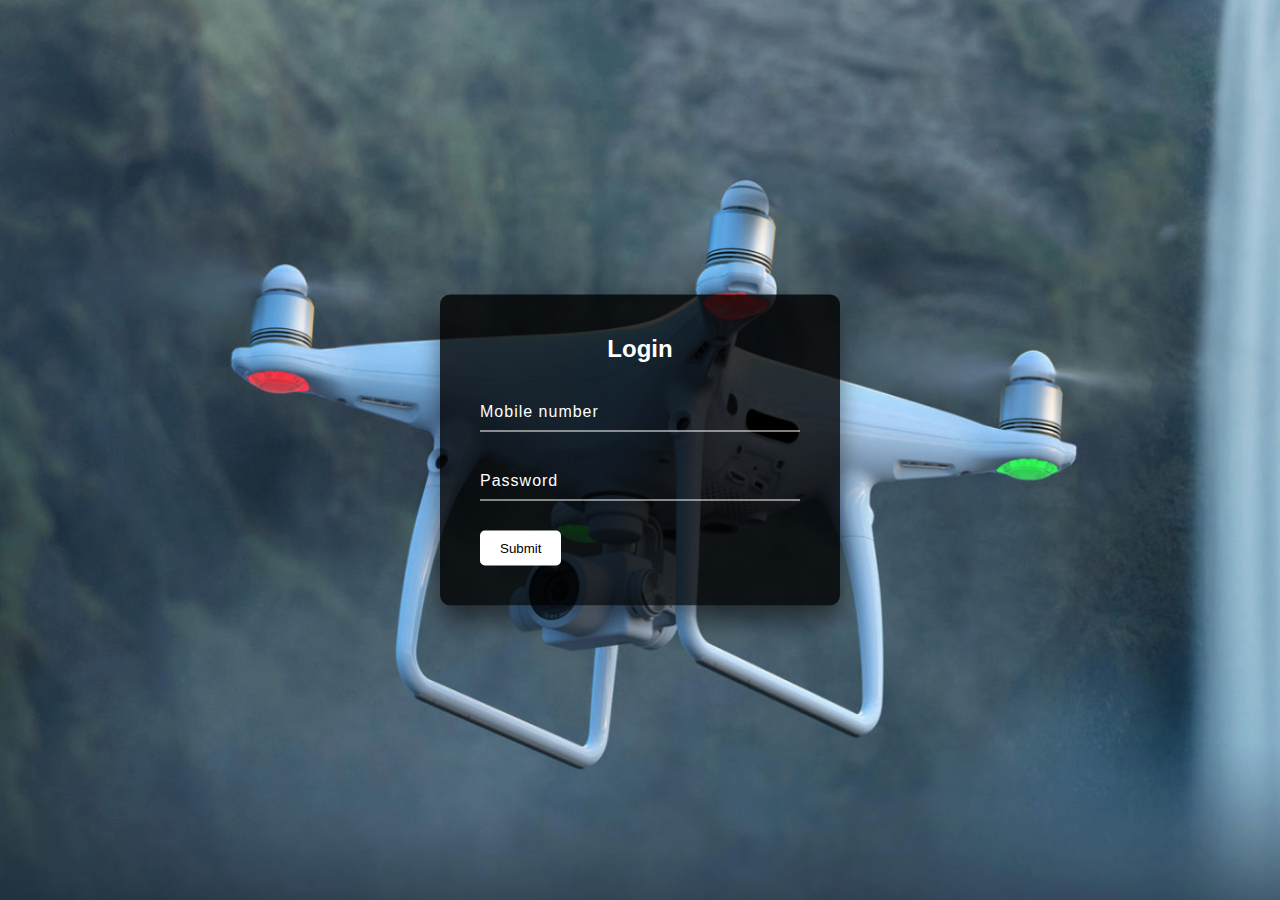
<file: Customer_Login.html>
<!DOCTYPE html>
<html>
	<head>
		<meta charset="UTF-8">
		<title>Book-Log in</title>
		<link rel="stylesheet" href="./assets/css/Customer_Login.css">
	</head>
	<body>
 
			<div class="login-box">
			<h2>Login</h2>
			<form action="./assets/database/Customer_Login.php" method="post">
				<div class="login-field">
					<input type="text" number="" maxlength="10" required="" name="mobile"/>
					<label>Mobile number</label>
				</div>
				<div class="login-field">
					<input type="password" name="password" pattern="^(?=.*\d)(?=.*[a-z])(?=.*[A-Z])(?=.*[@#$%^&+=!]).{8,}$" required ="" />
                    
					<label >Password</label>
				</div>
				<button type="submit">Submit</button>
			</form>
		</div>	 
	</body>
</html>
</file>
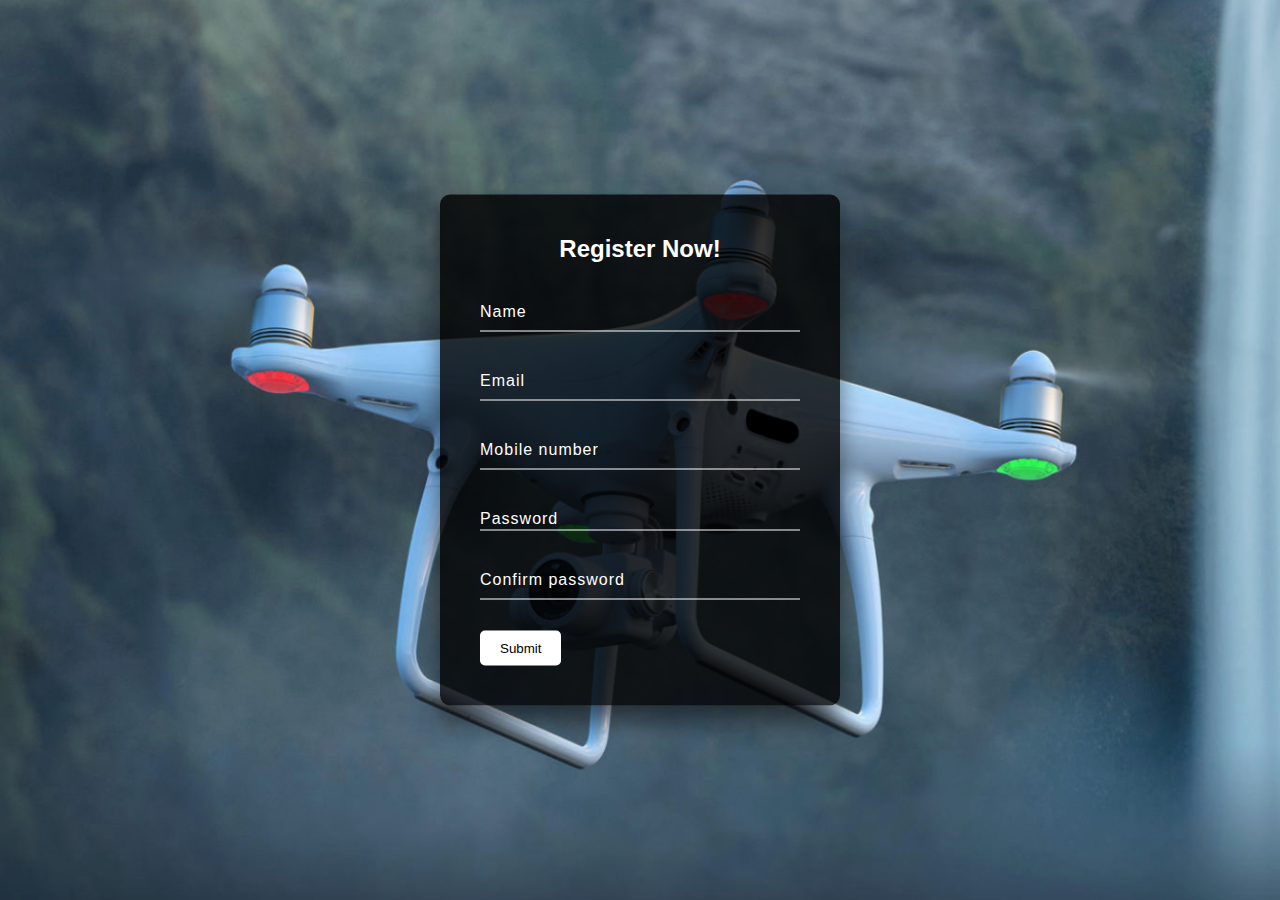
<file: Customer_Signup.html>
<!DOCTYPE html>
<html>
	<head>
		<meta charset="UTF-8">
		<title>Book-Sign up</title>
		<link rel="stylesheet" href="./assets/css/Customer_Signup.css">
	</head>
	<body>
			<div class="register-box">
			<h2>Register Now!</h2>
			<form action="./assets/database/Customer_Signup.php" method="post">
				<div class="register-field">
					<input type="text" name="name" required="" />
					<label>Name</label>
				</div>
				<div class="register-field">
					<input type="email" email=""  name="email" required="" />
					<label>Email</label>
				</div>
                <div class="register-field">
					<input type="mobile no." maxlength="10" mobileno="" required="" name="mobile" />
					<label>Mobile number</label>
				</div>
                <div class="register-field">
					<input type="password" id="password" name="password" pattern="^(?=.*\d)(?=.*[a-z])(?=.*[A-Z])(?=.*[@#$%^&+=!]).{8,}$" required style="font-size: xx-small;" />
					<label>Password</label>
				</div>
                <div class="register-field">
					<input type="password" id="cnf_password" name="" required="" onkeyup="validate_password()">
					<label>Confirm password</label>
				</div>
				<div class="register-field">
					<p id="message"></p>
				</div>
				<button type="submit" id="submit" onclick="wrong_pass_alert()">Submit</button>
                
			</form>
		</div>	
		<script src="./assets/javascript/Confirm_Password.js"></script> 
	</body>
</html>
</file>
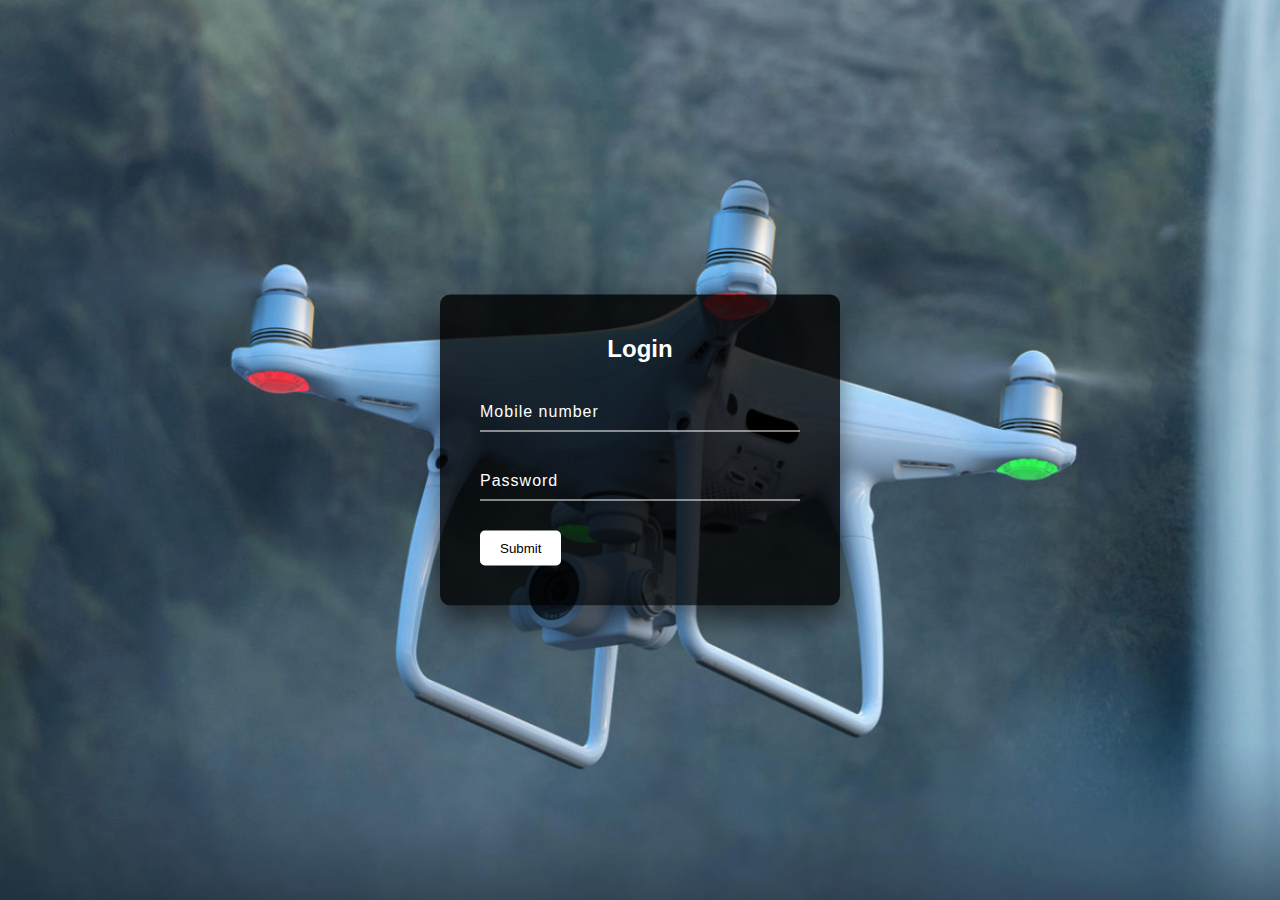
<file: Host_Login.html>
<!DOCTYPE html>
<html>
	<head>
		<meta charset="UTF-8">
		<title>Host-Log in</title>
		<link rel="stylesheet" href="./assets/css/Host_Login.css">
	</head>
	<body>
			<div class="login-box">
			<h2>Login</h2>
			<form action="./assets/database/Host_Login.php" method="post">
				<div class="login-field">
					<input type="text" name="mobile" number="" maxlength="10" required="" />
					<label>Mobile number</label>
				</div>
				<div class="login-field">
					<input type="password" name="password" pattern="^(?=.*\d)(?=.*[a-z])(?=.*[A-Z])(?=.*[@#$%^&+=!]).{8,}$" required ="" />
                    
					<label >Password</label>
				</div>
				<button type="submit">Submit</button>
			</form>
		</div>	 
	</body>
</html>
</file>
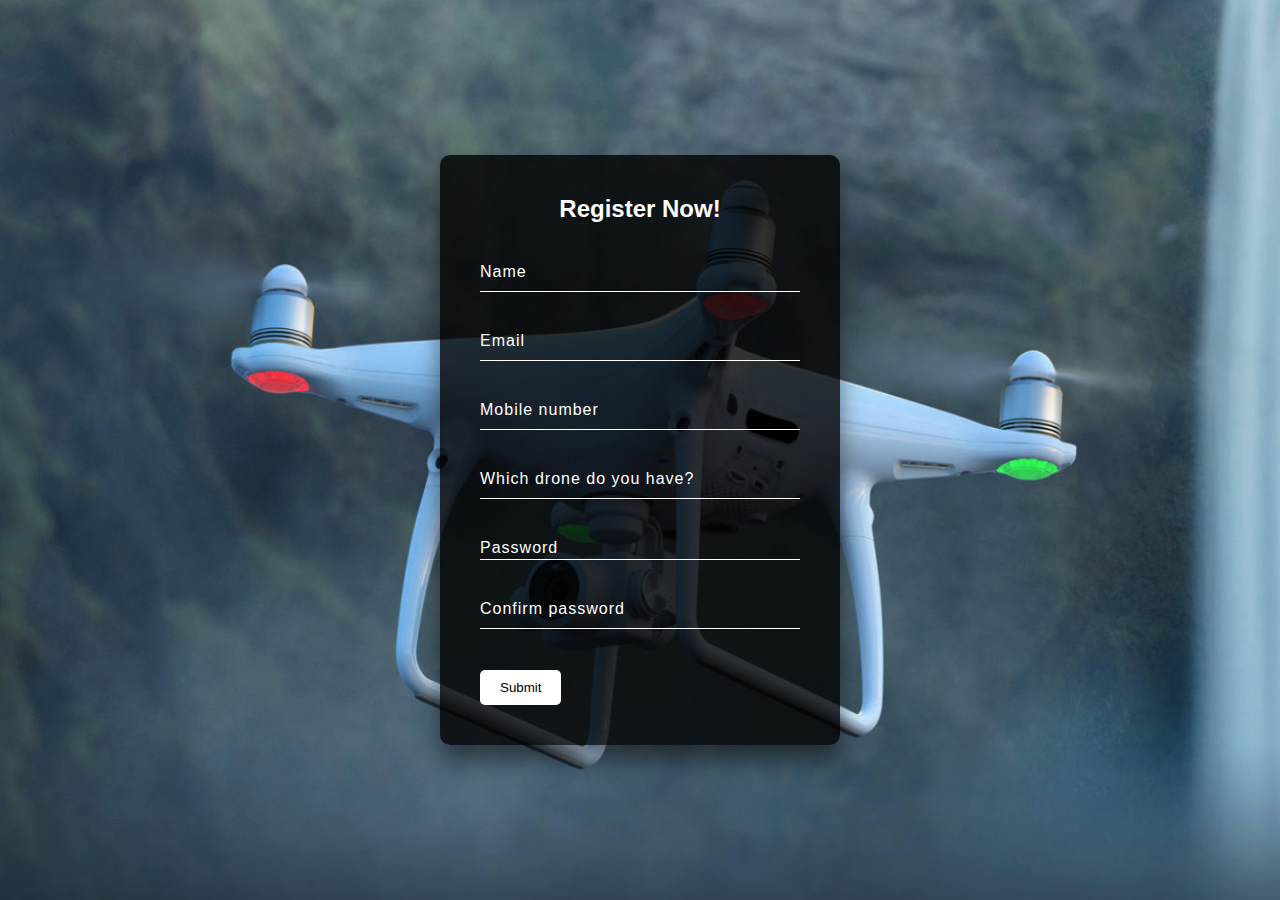
<file: Host_Signup.html>
<!DOCTYPE html>
<html>
	<head>
		<meta charset="UTF-8">
		<title>Host-Sign up</title>
        <link rel="stylesheet" href="./assets/css/Host_Signup.css">
	</head>
	<body>
			<div class="register-box">
			<h2>Register Now!</h2>
			<form action="./assets/database/Host_Signup.php" method="post">
				<div class="register-field">
					<input type="text" name="name" required="" />
					<label>Name</label>
				</div>
				<div class="register-field">
					<input type="email" email=""  required="" name="email" />
					<label>Email</label>
				</div>
                <div class="register-field">
					<input type="mobile no." maxlength="10" mobileno="" required="" name="mobile"/>
					<label>Mobile number</label>
				</div>
				<div class="register-field">
					<input list="drones" required="" name="drone">
					<datalist id="drones" name="drone">
						<option value="Multirotor"></option>
						<option value="Quadcopter"></option>
						<option value="ScanEagle"></option>
						<option value="VTOL"></option>
					</datalist>
					<label>Which drone do you have?</label>
				</div>
                <div class="register-field">
					<input type="password" id="password" name="password" pattern="^(?=.*\d)(?=.*[a-z])(?=.*[A-Z])(?=.*[@#$%^&+=!]).{8,}$" required style="font-size: xx-small;" />
					<label>Password</label>
				</div>
                <div class="register-field">
					<input type="password" id="cnf_password" name="" required="" onkeyup="validate_password()">
					<label>Confirm password</label>
				</div>
				<div class="register-field">
					<p id="message"></p>
				</div>
				<button type="submit" id="submit" onclick="wrong_pass_alert()">Submit</button>
			</form>
		</div>	
		<script src="./assets/javascript/Confirm_Password.js"></script> 
	</body>
</html>
</file>
<file: assets/css/Customer_Login.css>
body{
	margin: 0;
	padding: 0;
	font-family: sans-serif;
	background: url("../images/dji-phantom-4-pro-v2-0-drone-camera.png")  no-repeat center 0px;
	background-size: cover; 
    background-position: center 0; 
    background-repeat: no-repeat;  
    background-attachment: fixed; 
    -webkit-background-size: cover;  
    -o-background-size: cover;  
    -moz-background-size: cover;  
    -ms-background-size: cover;
	
}
.login-box{
	position: absolute;
	top: 50%;
	left: 50%;
	transform: translate(-50%,-50%);
	width: 400px;
	padding:40px;
	background: rgba(0,0,0,.8);
	box-sizing: border-box;
	box-shadow: 0 15px  25px rgba(0,0,0,.5);
	border-radius: 10px;
}
.login-box h2{
	margin: 0 0 30px;
	padding: 0;
	text-align: center;
	color: #fff;
}
.login-box .login-field{
	position: relative;
}
.login-box .login-field  input{
	width: 100%;
	padding: 10px 0;
	font-size: 16px;
	color: #fff;
	margin-bottom: 30px;
	border: none;
	border-bottom: 1px solid #fff;
	outline: none;
	background: transparent;
}
.login-box .login-field  label{
	position: absolute;
	top: 0;
	left: 0;
	letter-spacing: 1px;
	padding: 10px 0;
	font-size: 16px;
	color: #fff;
	pointer-events: none;
	transition: .5s;
}
.login-box .login-field input:focus ~ label,
.login-box .login-field input:valid ~ label{
	top: -23px;
	left: 0;
	color: aqua;
	font-size: 12px;
}
.login-box button{
	background: transparent;
	border: none;
	outline: none;
	color: black;
	background: #fff;
	padding: 10px 20px;
	cursor: pointer;
	border-radius: 5px;
}
.login-box button:hover{
	background: #808080;
	color: #fff;
}
</file>
<file: assets/css/Customer_Signup.css>
body{
	margin: 0;
	padding: 0;
	font-family: sans-serif;
	background: url("../images/dji-phantom-4-pro-v2-0-drone-camera.png")  no-repeat center 0px;
	background-size: cover;
     background-position: center 0; 
     background-repeat: no-repeat;  
     background-attachment: fixed; 
      -webkit-background-size: cover;  
      -o-background-size: cover;  
      -moz-background-size: cover;  
      -ms-background-size: cover;
	
}
.register-box{
	position: absolute;
	top: 50%;
	left: 50%;
	transform: translate(-50%,-50%);
	width: 400px;
	padding:40px;
	background: rgba(0,0,0,.8);
	box-sizing: border-box;
	box-shadow: 0 15px  25px rgba(0,0,0,.5);
	border-radius: 10px;
}
.register-box h2{
	margin: 0 0 30px;
	padding: 0;
	text-align: center;
	color: #fff;
}
.register-box .register-field{
	position: relative;
}
.register-box .register-field  input{
	width: 100%;
	padding: 10px 0;
	font-size: 16px;
	color: #fff;
	margin-bottom: 30px;
	border: none;
	border-bottom: 1px solid #fff;
	outline: none;
	background: transparent;
}
.register-box .register-field{
	position: relative;
}
.register-box .register-field  input{
	width: 100%;
	padding: 10px 0;
	font-size: 16px;
	color: #fff;
	margin-bottom: 30px;
	border: none;
	border-bottom: 1px solid #fff;
	outline: none;
	background: transparent;
}

.register-box .register-field  label{
	position: absolute;
	top: 0;
	left: 0;
	letter-spacing: 1px;
	padding: 10px 0;
	font-size: 16px;
	color: #fff;
	pointer-events: none;
	transition: .5s;
}
.register-box .register-field input:focus ~ label,
.register-box .register-field input:valid ~ label{
	top: -23px;
	left: 0;
	color: aqua;
	font-size: 12px;
}
.register-box button{
	background: transparent;
	border: none;
	outline: none;
	color: black;
	background: #fff;
	padding: 10px 20px;
	cursor: pointer;
	border-radius: 5px;
}
.register-box button:hover{
	background: #808080;
	color:#fff;
}
.register-field p{
	margin-top: -15px;
}
</file>
<file: assets/css/Host_Login.css>
body{
	margin: 0;
	padding: 0;
	font-family: sans-serif;
	background: url("../images/dji-phantom-4-pro-v2-0-drone-camera.png")  no-repeat center 0px;
	background-size: cover;
 
	
 
     background-position: center 0; 
     background-repeat: no-repeat;  
     background-attachment: fixed; 
      -webkit-background-size: cover;  
      -o-background-size: cover;  
      -moz-background-size: cover;  
      -ms-background-size: cover;
	
}
.login-box{
	position: absolute;
	top: 50%;
	left: 50%;
	transform: translate(-50%,-50%);
	width: 400px;
	padding:40px;
	background: rgba(0,0,0,.8);
	box-sizing: border-box;
	box-shadow: 0 15px  25px rgba(0,0,0,.5);
	border-radius: 10px;
}
.login-box h2{
	margin: 0 0 30px;
	padding: 0;
	text-align: center;
	color: #fff;
}
.login-box .login-field{
	position: relative;
}
.login-box .login-field  input{
	width: 100%;
	padding: 10px 0;
	font-size: 16px;
	color: #fff;
	margin-bottom: 30px;
	border: none;
	border-bottom: 1px solid #fff;
	outline: none;
	background: transparent;
}
.login-box .login-field  label{
	position: absolute;
	top: 0;
	left: 0;
	letter-spacing: 1px;
	padding: 10px 0;
	font-size: 16px;
	color: #fff;
	pointer-events: none;
	transition: .5s;
}
.login-box .login-field input:focus ~ label,
.login-box .login-field input:valid ~ label{
	top: -23px;
	left: 0;
	color: aqua;
	font-size: 12px;
}
.login-box button{
	background: transparent;
	border: none;
	outline: none;
	color: black;
	background: #fff;
	padding: 10px 20px;
	cursor: pointer;
	border-radius: 5px;
}
.login-box button:hover{
	background: #808080;
	color: #fff;
}
</file>
<file: assets/css/Host_Signup.css>
body{
	margin: 0;
	padding: 0;
	font-family: sans-serif;
	background: url("../images/dji-phantom-4-pro-v2-0-drone-camera.png")  no-repeat center 0px;
	background-size: cover;
     background-position: center 0; 
     background-repeat: no-repeat;  
     background-attachment: fixed; 
      -webkit-background-size: cover;  
      -o-background-size: cover;  
      -moz-background-size: cover;  
      -ms-background-size: cover;
	
}
.register-box{
	position: absolute;
	top: 50%;
	left: 50%;
	transform: translate(-50%,-50%);
	width: 400px;
	padding:40px;
	background: rgba(0,0,0,.8);
	box-sizing: border-box;
	box-shadow: 0 15px  25px rgba(0,0,0,.5);
	border-radius: 10px;
}
.register-box h2{
	margin: 0 0 30px;
	padding: 0;
	text-align: center;
	color: #fff;
}
/*
.register-box .register-field{
	position: relative;
}
.register-box .register-field  input{
	width: 100%;
	padding: 10px 0;
	font-size: 16px;
	color: #fff;
	margin-bottom: 30px;
	border: none;
	border-bottom: 1px solid #fff;
	outline: none;
	background: transparent;
}
*/
.register-box .register-field{
	position: relative;
}
.register-box .register-field  input{
	width: 100%;
	padding: 10px 0;
	font-size: 16px;
	color: #fff;
	margin-bottom: 30px;
	border: none;
	border-bottom: 1px solid #fff;
	outline: none;
	background: transparent;
}

option{
	color:black;
}
.register-box .register-field  label{
	position: absolute;
	top: 0;
	left: 0;
	letter-spacing: 1px;
	padding: 10px 0;
	font-size: 16px;
	color: #fff;
	pointer-events: none;
	transition: .5s;
}
.register-box .register-field input:focus ~ label,
.register-box .register-field input:valid ~ label{
	top: -23px;
	left: 0;
	color: aqua;
	font-size: 12px;
}
.register-box .register-field select:focus ~ label,
.register-box .register-field select:valid ~ label{
	top: -23px;
	left: 0;
	color: aqua;
	font-size: 12px;
}
.register-box button{
	background: transparent;
	margin-top: 10px;
	border: none;
	outline: none;
	color: black;
	background: #fff;
	padding: 10px 20px;
	cursor: pointer;
	border-radius: 5px;
}
.register-box button:hover{
	background: #808080;
	color:#fff;
}
.register-field p{
	margin-top: -15px;
}
</file>
